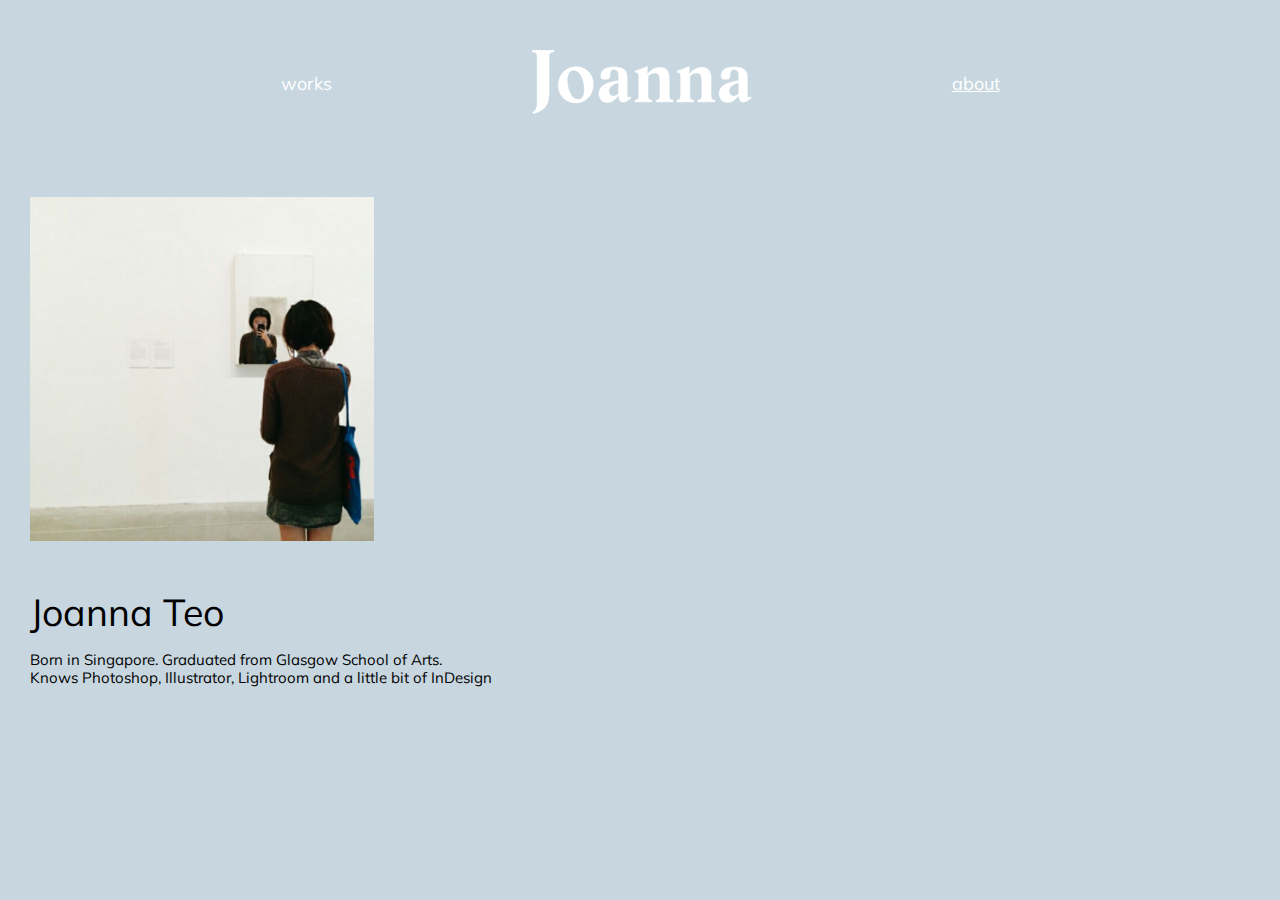
<file: about.html>
<!DOCTYPE html>
<html lang="en">


<head>

  <title>Joanna Teo</title>
  <link rel="stylesheet" href="css/reset.css">
  <link rel="stylesheet" href="css/stylesheet.css">
  <link href='https://fonts.googleapis.com/css?family=Lato:400,700,700italic,400italic,300italic,300,900italic,900|Muli:400,300,300italic,400italic' rel='stylesheet' type='text/css'>
  <link href='https://fonts.googleapis.com/css?family=PT+Serif:400,700,400italic' rel='stylesheet' type='text/css'>
  <meta name="viewport" content="width=device-width, initial-scale=1">

</head>

<body>
  <header>
    <div class="container">
      <nav>
        <ul>
          <li><a href="works.html">works</a></li>
        </ul>

        <ul>
          <li>
            <a href="index.html">
              <img class="logo" src="images/logo.png">
            </a>
          </li>
        </ul>

        <ul>
          <li class="selectednav"><a href="about.html">about</a></li>
        </ul>
      </nav>

      <section class="about">
        <article class="about-image">
          <img src="images/profile.jpg">
          <div class="about-text">
            <h1>Joanna Teo</h1>
            <p>Born in Singapore. Graduated from Glasgow School of Arts.</p>
            <p>Knows Photoshop, Illustrator, Lightroom and a little bit of InDesign</p>
            <br/>
          </div>
        </article>
      </section>
  </header>


  <script type="text/javascript" src="https://ajax.googleapis.com/ajax/libs/jquery/1.12.0/jquery.min.js"></script>
  <script src="js/index.js"></script>
</body>

</html>
</file>
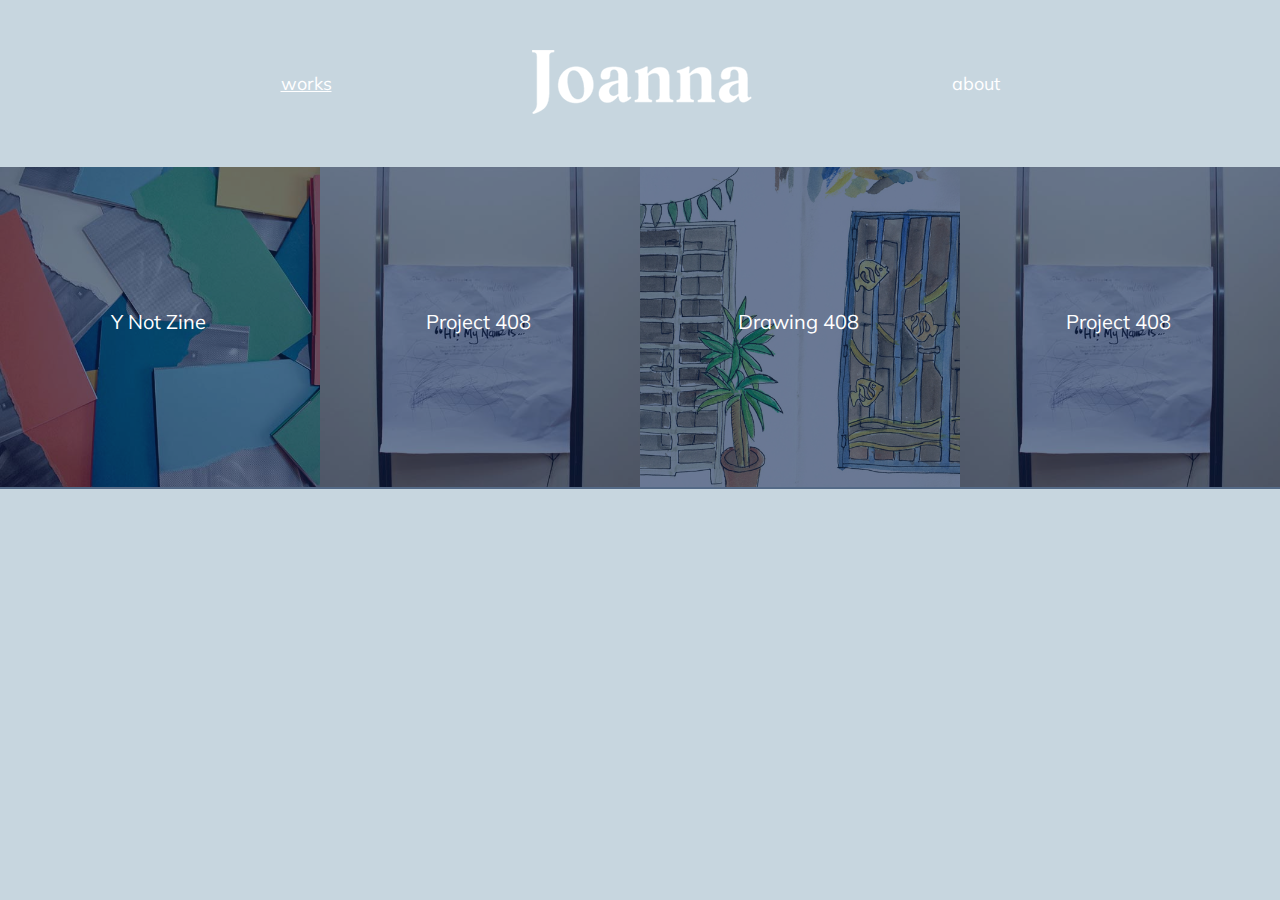
<file: works.html>
<!DOCTYPE html>
<html lang="en">


<head>

  <title>Joanna Teo</title>
  <link rel="stylesheet" href="css/reset.css">
  <link rel="stylesheet" href="css/stylesheet.css">
  <link href='https://fonts.googleapis.com/css?family=Lato:400,700,700italic,400italic,300italic,300,900italic,900|Muli:400,300,300italic,400italic' rel='stylesheet' type='text/css'>
  <link href='https://fonts.googleapis.com/css?family=PT+Serif:400,700,400italic' rel='stylesheet' type='text/css'>
  <meta name="viewport" content="width=device-width, initial-scale=1">

</head>

<body>
  <header>
    <div class="container">
      <nav>
        <ul>
          <li class="selectednav"><a href="works.html">works</a></li>
        </ul>

        <ul>
          <li>
            <a href="index.html">
              <img class="logo" src="images/logo.png">
            </a>
          </li>
        </ul>

        <ul>
          <li><a href="about.html">about</a></li>
        </ul>
      </nav>
      <section class="projects">
        <article class="project" id="project1">
          <div class="description">
            <h1>Y Not Zine</h1>
            <p>"You can't just turn on creativity like a faucet. You have to be in the right mood.</p>
            <p>- Bill Watterson</p>
            <br/>

            <p>Y NOT is all about thinking on your feet when something crops up and accidentally discovering a whole new world of creative living that can spice up your boring routined lifestyle. </p>
          </div>

          <div class="projectimages">
            <img src="images/be-ynotcover.jpg">
            <img src="images/be-y1.jpg">
            <img src="images/be-y3.jpg">
            <img src="images/be-y5.jpg">
          </div>
        </article>

        <article class="project" id="project2">
          <div class="description">
            <h1>Project 408</h1>
            <p>Before I imagined 408, I did various lift experiments in an attempt to engage with my neighbours to interact with each other. </p>
            <p>The results were surprisingly daring, considering that we are living in Singapore.</p>
          </div>

          <div class="projectimages">
            <img src="images/i1.jpg">
            <img src="images/i2.jpg">
          </div>
        </article>

        <article class="project" id="project3">
          <div class="description">
            <h1>Drawing 408</h1>
            <p>Before I imagined 408, I did various lift experiments in an attempt to engage with my neighbours to interact with each other. </p>
            <p>The results were surprisingly daring, considering that we are living in Singapore.</p>
          </div>

          <div class="projectimages">
            <img src="images/d1.jpg">
            <img src="images/d2.jpg">
          </div>
        </article>

      </section>

      <section class="works">
        <figure id="project1-link" class="work-thumbnail">
          <p class="work-title">Y Not Zine</p>
          <img src="images/ynot-thumb.jpg" title="Y Not Zine">
        </figure>

        <figure id="project2-link" class="work-thumbnail">
          <p class="work-title">Project 408</p>
          <img src="images/408.jpg" title="Project 408">
        </figure>

        <figure id="project3-link" class="work-thumbnail">
          <p class="work-title">Drawing 408</p>
          <img src="images/drawing408.jpg" title="Drawing 408">
        </figure>

        <figure class="work-thumbnail">
          <p class="work-title">Project 408</p>
          <img src="images/408.jpg" title="Project 408">
        </figure>
      </section>
  </header>
  <script type="text/javascript" src="https://ajax.googleapis.com/ajax/libs/jquery/1.12.0/jquery.min.js"></script>
  <script src="js/index.js"></script>
</body>

</html>
</file>
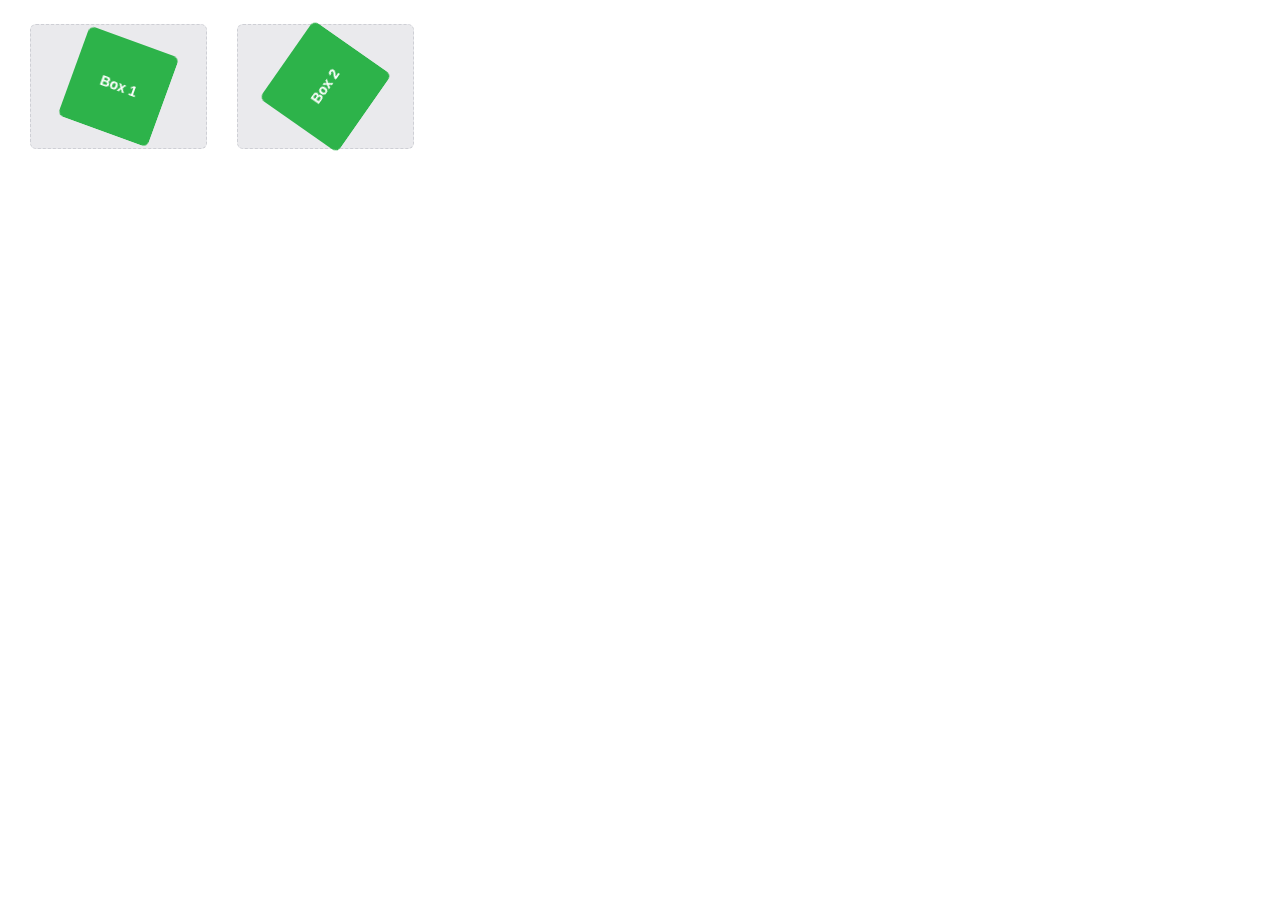
<file: week 9/codepen.html>
<!DOCTYPE html>

<html>

<head>
<link rel="stylesheet" href="stylesheet.css">
</head>

<div class="original">
  <div class="spin">
    <figure class="box box-1">Box 1</figure>
  </div>
</div>

<div class="original">
  <div class="spin">
    <figure class="box box-2">Box 2</figure>
  </div>
</div>

</html>
</file>
<file: css/stylesheet.css>
/*font for the entire website*/

body {
  background-color: #c7d6df;
  font-weight: 400;
  font-family: 'Muli', 'san-serif';
  font-size: 0.625em;
}

/*how to get 2 different colours for navigation and logo for 2 different pages?*/


/*nav styling*/

.logo {
  margin: auto;
}
header {

  display: flex;
}
header nav {
  display: flex;
  width: 100%;
  padding: 50px 0 50px 0;
  align-items: center;
  /*centers the nav text vertically*/
  justify-content: center;
  /*moves the logo and nav into center*/
}
header nav ul li {

  list-style: none;
  font-size: 1.8em;
  color: #ffffff;
  flex-direction: row;
  padding-right: 100px;
  padding-left: 100px;
}
header nav ul li a {
  text-decoration: none;
  color: #ffffff;
}
header nav ul li a:hover {
  text-decoration: underline;
}
.selectednav {
  text-decoration: underline;
}

/*centralize website*/

.container {
  width: 100%;
  margin: auto;
  padding: 0px;
}

/*home page style*/

#homebackground {
  background: url(../images/background.jpg) no-repeat top center fixed;
  background-size: cover;
  padding: 0px;
}
#home-text {
  width: 40%;
  font-size: 2em;
  color: #fff;
  text-align: center;
  margin: auto;
  padding-top: 200px;
}

/*placeholders for works page thumbnails*/

.projects {
  margin: 0 ;
  width: 100%;

}
h1 {
  font-size: 2.5em;
  font-weight: 400;
  padding-bottom: 30px;
}
.project {
  margin: 0 auto;
  padding: 40px;
  display: flex;

}
.description {
  font-size: 1.5em;
  line-height: 120%;
  padding-right:50px;
  width: 30%;
  justify-content: space-between;

}
.projectimages img {
  padding:20px;
  width:100%;
  display: block;
}

/*selecting everything under projects class*/
.projects > * {
  display:none;
}

/*hover styling for works thumbnails*/
.works{
  height:100%;
}

.work-thumbnail {
  width: 25%;
  position: relative;
  float: left;
  cursor: pointer;
}
.work-title {
  font-size: 2em;
  color: #fff;
  position: absolute;
  top: 145px;
  width: 99%;
  text-align: center;
}
.work-thumbnail img {
  /*define that the image size is 100% so that it can be scaled in the previous level*/
  width: 100%;
  height: 100%;
}
.work-thumbnail:before {
  content: "";
  display: block;
  position: absolute;
  top: 0;
  bottom: 0;
  left: 0;
  right: 0;
  background: rgba(6, 34, 76, 0.6);
  transition: all .3s linear;
}
.work-thumbnail:hover:before {
  background: none;
}
.work-thumbnail:hover p {
  display: none;
}

/*about page style*/
.about{
  width:100%;
  display:flex;
}
.about-text {
  padding: 30px;
  font-size: 1.5em;
  line-height: 120%;
  padding-right:50px;
}

.about-image img {
  margin:0 auto;
  width: 40%;
  padding: 30px;
}
</file>
<file: week 9/stylesheet.css>
body {
  color: #fff;
  font: 600 14px/24px "Open Sans", "HelveticaNeue-Light", "Helvetica Neue Light", "Helvetica Neue", Helvetica, Arial, "Lucida Grande", Sans-Serif;
  margin: 12px 15px;
}
.original,
.box {
  border-radius: 6px;
}
.original {
  background: #eaeaed;
  border: 1px dashed #cecfd5;
  float: left;
  margin: 12px 15px;
}
.box {
  background: #2db34a;
  height: 95px;
  line-height: 95px;
  text-align: center;
  width: 95px;
}
.spin {
  cursor: pointer;
  transform-style: preserve-3d;
}
.spin:hover {
    animation: spin 5s linear infinite;
}
@keyframes spin {
  0% {
    transform: rotateY(0deg);
  }
  100% {
    transform: rotateY(360deg);
  }
}
.box-1 {
  transform: rotate(20deg);
}
.box-2 {
  transform: rotate(-55deg);
}
</file>
